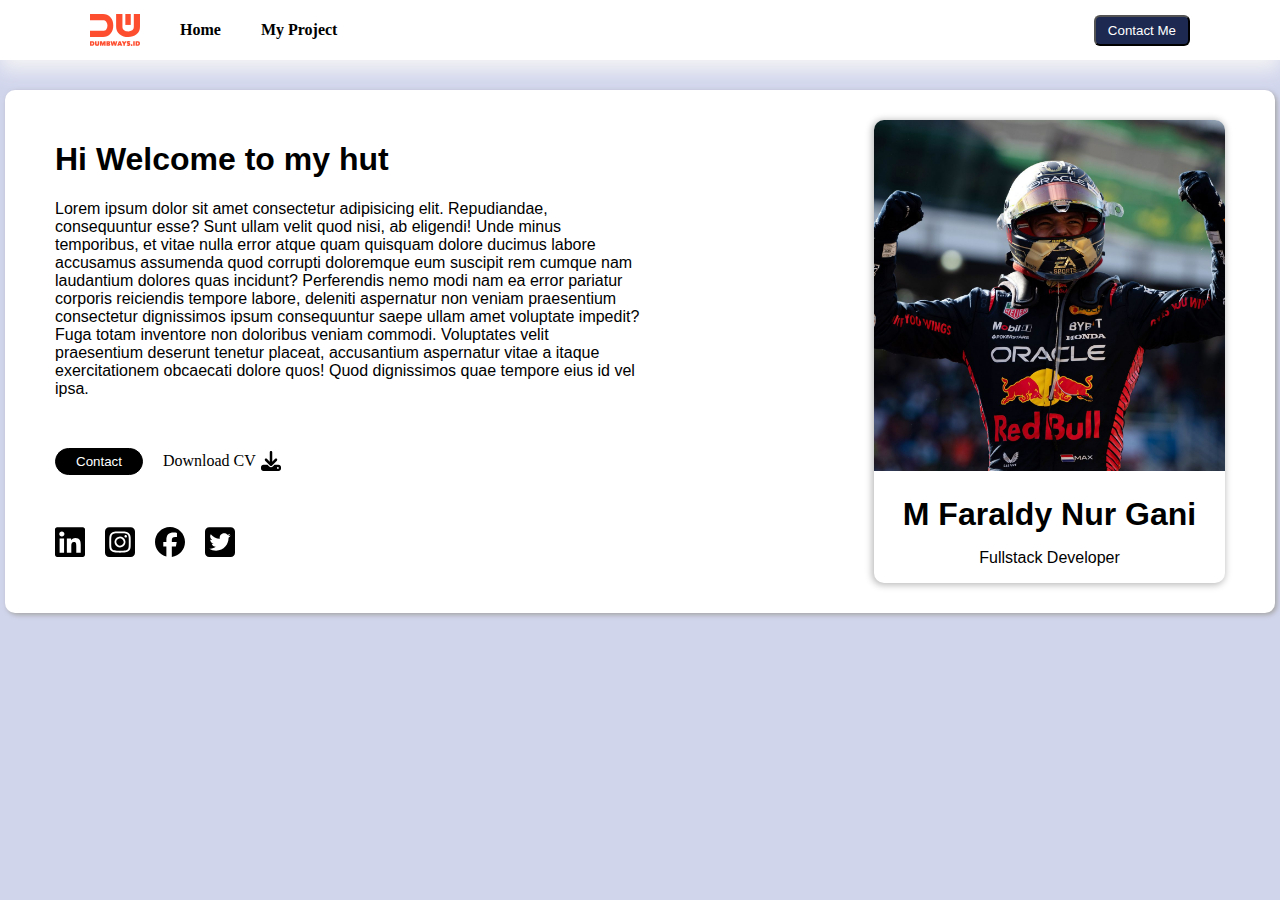
<file: index.html>
<!DOCTYPE html>
<html lang="en">
<head>
    <meta charset="UTF-8">
    <meta name="viewport" content="width=device-width, initial-scale=1.0">
    <link rel="stylesheet" href="./css/index.css">
    <title>Home</title>
</head>
<nav class="navbar">
    <div class="navbar-1">
        <img src="./images/brand.svg" class="logo" alt="">
        <a class="homeBar" href="/">Home</a>
        <a class="myProjectBar" href="/myproject.html">My Project</a>
    </div>
    <div class="navbar-2">
        <button class="contactButton">Contact Me</button>
    </div>
</nav>
<body class="body" style="background-color: rgba(175, 183, 223, 0.582);">
    <div class="card">
        <div class="div-left">
            <div>
                <h1 style="font-family: Arial, Helvetica, sans-serif;">Hi Welcome to my hut</h1>
                <p style="font-family: Arial, Helvetica, sans-serif;">Lorem ipsum dolor sit amet consectetur adipisicing elit. Repudiandae, consequuntur esse? Sunt ullam velit quod nisi, ab eligendi! Unde minus temporibus, et vitae nulla error atque quam quisquam dolore ducimus labore accusamus assumenda quod corrupti doloremque eum suscipit rem cumque nam laudantium dolores quas incidunt? Perferendis nemo modi nam ea error pariatur corporis reiciendis tempore labore, deleniti aspernatur non veniam praesentium consectetur dignissimos ipsum consequuntur saepe ullam amet voluptate impedit? Fuga totam inventore non doloribus veniam commodi. Voluptates velit praesentium deserunt tenetur placeat, accusantium aspernatur vitae a itaque exercitationem obcaecati dolore quos! Quod dignissimos quae tempore eius id vel ipsa.</p>
            </div>
            <div class="informationSection">
                <button class="contactButton2">Contact</button>
                <div class="download">
                    <a  class="downloadCV" href="./assets/CVAldi.pdf">Download CV</a>
                    <img src="./images/download.svg" class="downloadIcon" alt="">
                </div>
            </div>
            <div class="icon">
                <img src="./images/linkedin.svg" class="linkedinIcon" alt="">
                <img src="./images/instagram.svg" class="instagramIcon" alt="">
                <img src="./images/facebook.svg" class="facebookIcon" alt="">
                <img src="./images//twitter.svg" class="twitterIcon" alt="">
            </div>
        </div>
        <div class="div-right">
            <img class="imageProfile" src="./images/download.jpg" alt="">
            <div class="textInformation">
                <h1 style="margin-bottom: 0px; font-family: Arial, Helvetica, sans-serif;">M Faraldy Nur Gani</h1>
                <p style="font-family: Arial, Helvetica, sans-serif;">Fullstack Developer</p>
            </div>
        </div>
    </div>
</body>
</html>
</file>
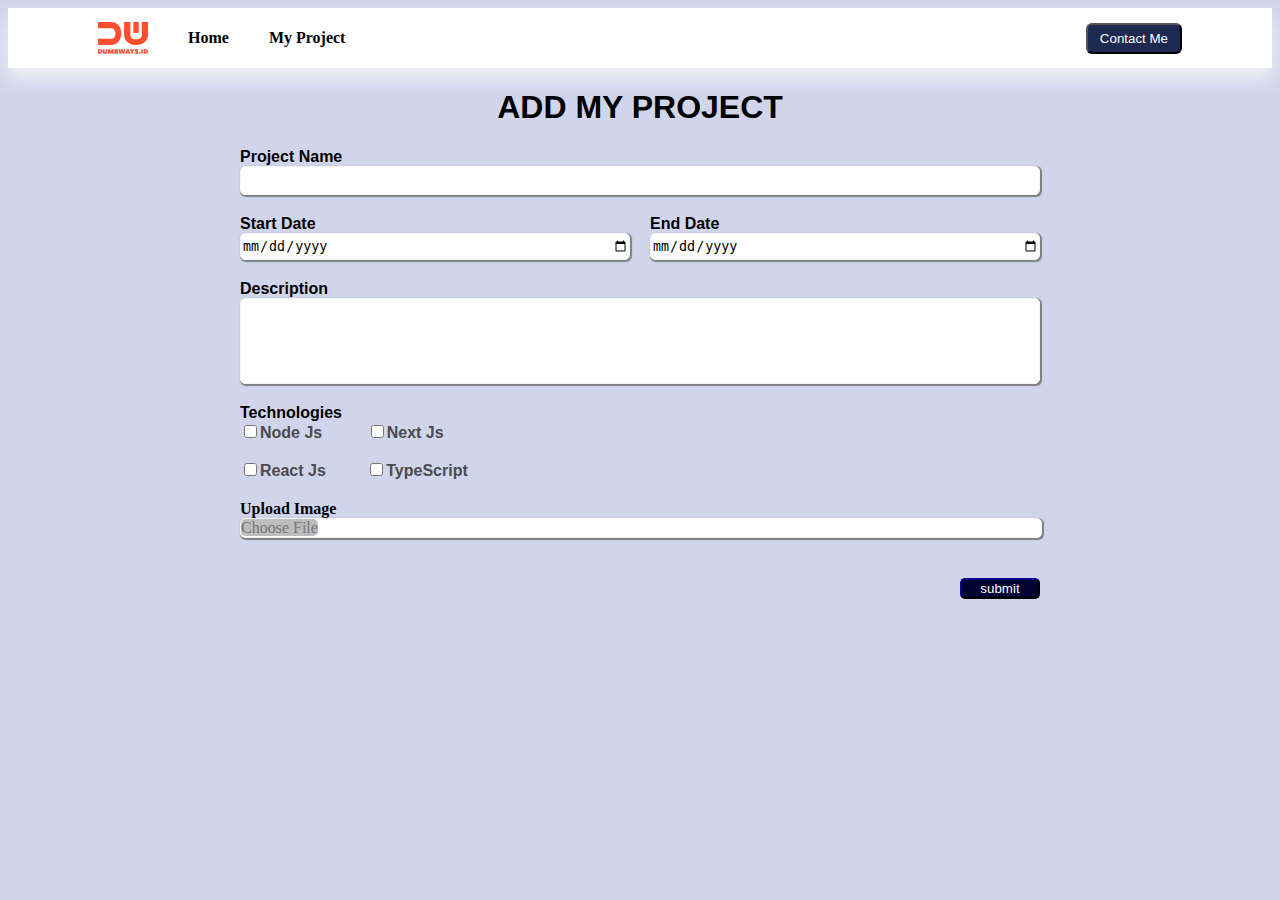
<file: myproject.html>
<!DOCTYPE html>
<html lang="en">
<head>
    <meta charset="UTF-8">
    <meta name="viewport" content="width=device-width, initial-scale=1.0">
    <link rel="stylesheet" href="./css/index.css">
    <title>My Project</title>
</head>
<nav class="navbar">
    <div class="navbar-1">
        <img src="./images/brand.svg" class="logo" alt="">
        <a class="homeBar" href="/">Home</a>
        <a class="myProjectBar" href="/myproject.html">My Project</a>
    </div>
    <div class="navbar-2">
        <button class="contactButton">Contact Me</button>
    </div>
</nav>
<body style="background-color: rgba(175, 183, 223, 0.582);">
    <h1 style="text-align: center; font-family: 'Trebuchet MS', 'Lucida Sans Unicode', 'Lucida Grande', 'Lucida Sans', Arial, sans-serif;">ADD MY PROJECT</h1>
    <form style="max-width: 50rem; margin:0 auto;">
        <div style="display: grid; font-family: Arial, Helvetica, sans-serif; font-weight: bold;">
            <label for="projectname">Project Name</label>
            <input type="text" id="projectname" name="projectname" 
            style="border: 1px solid whitesmoke;height: 25px; border-radius: 5px; box-shadow: 1px 1px 1px 1px grey;" />
        </div>
        <div style="display: flex; justify-content: space-between; font-family: Arial, Helvetica, sans-serif; font-weight: bold; margin-top: 20px; gap: 20px;">
            <div style="display:grid; width: 50%;">
                <label for="startdate">Start Date</label>
                <input type="date" id="startdate" name="startdate"
                style="border: 1px solid whitesmoke; height: 25px; border-radius: 5px; box-shadow: 1px 1px 1px 1px grey;"/>

            </div>
            <div style="display: grid; width: 50%;;">
                <label for="enddate">End Date</label>
                <input type="date" id="enddate" name="enddate"
                style="border: 1px solid whitesmoke; height: 25px; border-radius: 5px; border-radius: 5px; box-shadow: 1px 1px 1px 1px grey;"/>

            </div>
        </div>
        <div style="display: grid; font-family: Arial, Helvetica, sans-serif; font-weight: bold; margin-top: 20px;">
            <label>Description</label>
            <textarea cols="50" style="resize:none; border: 1px solid whitesmoke; height: 25px; border-radius: 5px; height: 80px; border-radius: 5px; box-shadow: 1px 1px 1px 1px grey;"></textarea>

        </div>
        <div style="font-family: Arial, Helvetica, sans-serif; margin-top: 20px; font-weight: bold;">
            <label>Technologies</label>
            <div>
                <label style="color: rgb(75, 75, 75);"><input type="checkbox" name="option1">Node Js</label>
                <label style="color: rgb(75, 75, 75); margin-left: 5%;"><input type="checkbox" name="option2">Next Js</label>
            </div>
            <br>
            <div>
                <label style="color: rgb(75, 75, 75);"><input type="checkbox" name="option3">React Js</label>
                <label style="color: rgb(75, 75, 75); margin-left: 4.5%;"><input type="checkbox" name="option4">TypeScript</label>

            </div>

        </div>
        <div style="display: grid; margin-top: 20px;">
            <label style="font-weight: bold;">Upload Image</label>
            <div style="width: 100%; border: 1px solid whitesmoke;box-shadow: 1px 1px 1px 1px grey; border-radius: 5px ; background-color: white;">
                <label for="image" style="border: 1px solid black;border-width: 0px 0px 0px 0px; background-color: rgb(189, 189, 189); border-radius: 5px; color: rgb(119, 119, 119);">Choose File</label>
            </div>
            <input hidden id="image" name="image" type="file">

        </div>
        <button type="button" style="margin-top: 5%; margin-left: 90%; background-color: rgb(2, 2, 49); color: white; width: 10%; border-radius: 5px; border-color: rgb(2, 2, 49);">submit</button>
    </form>
    
</body>
</html>
</file>
<file: css/index.css>
.navbar {
  display: flex;
  justify-content: space-between;
  padding-left: 90px;
  padding-right: 90px;
  background-color: white;
  align-items: center;
  height: 60px;
  box-shadow: 0px 10px 20px #f5f5f5;
}

.homeBar {
  text-decoration: none;
  color: black;
  font-weight: bold;
}

.myProjectBar {
  text-decoration: none;
  color: black;
  font-weight: bold;
}

.logo {
  width: 50px;
}

.download {
  display: flex;
  align-items: center;
  gap: 5px;
}

.downloadIcon {
  width: 20px;
}

.card {
  box-shadow: 2px 2px 5px 0px rgba(166, 166, 166, 1);
  max-width: 1170px;
  margin-left: auto;
  margin-right: auto;
  background-color: white;
  display: flex;
  padding: 30px 50px;
  margin-top: 30px;
  border-radius: 10px;
  gap: 20px;
  justify-content: space-between;
}

.navbar-1 {
  display: flex;
  align-items: center;
  gap: 40px;
}

.contactButton {
  background-color: #1d2951;
  color: white;
  border-radius: 6px;
  padding: 6px 12px;
}

.icon {
  display: flex;
  align-items: center;
  gap: 20px;
  margin-top: 50px;
}

.informationSection {
  display: flex;
  gap: 20px;
  margin-top: 50px;
  align-items: center;
}

.body {
  margin: 0;
  background-color: #eeeeee;
}

.linkedinIcon {
  width: 30px;
}

.instagramIcon {
  width: 30px;
}

.facebookIcon {
  width: 30px;
}

.twitterIcon {
  width: 30px;
}

.div-left {
  width: 50%;
}

.div-right {
  width: 30%;
  box-shadow: -1px 1px 7px 1px rgba(186, 186, 186, 1);
  border-radius: 10px;
}

.download {
}

.imageProfile {
  border: 1px white;
  border-radius: 10px 10px 0px 0px;
  width: 100%;
}

.textInformation {
  text-align: center;
  flex-direction: column;
}

.contactButton2 {
  border: 1px solid black;
  border-radius: 999px;
  color: white;
  padding: 5px 20px;
  background: black;
}

.downloadCV {
  text-decoration: none;
  color: black;
  font-weight: 500;
}
</file>
